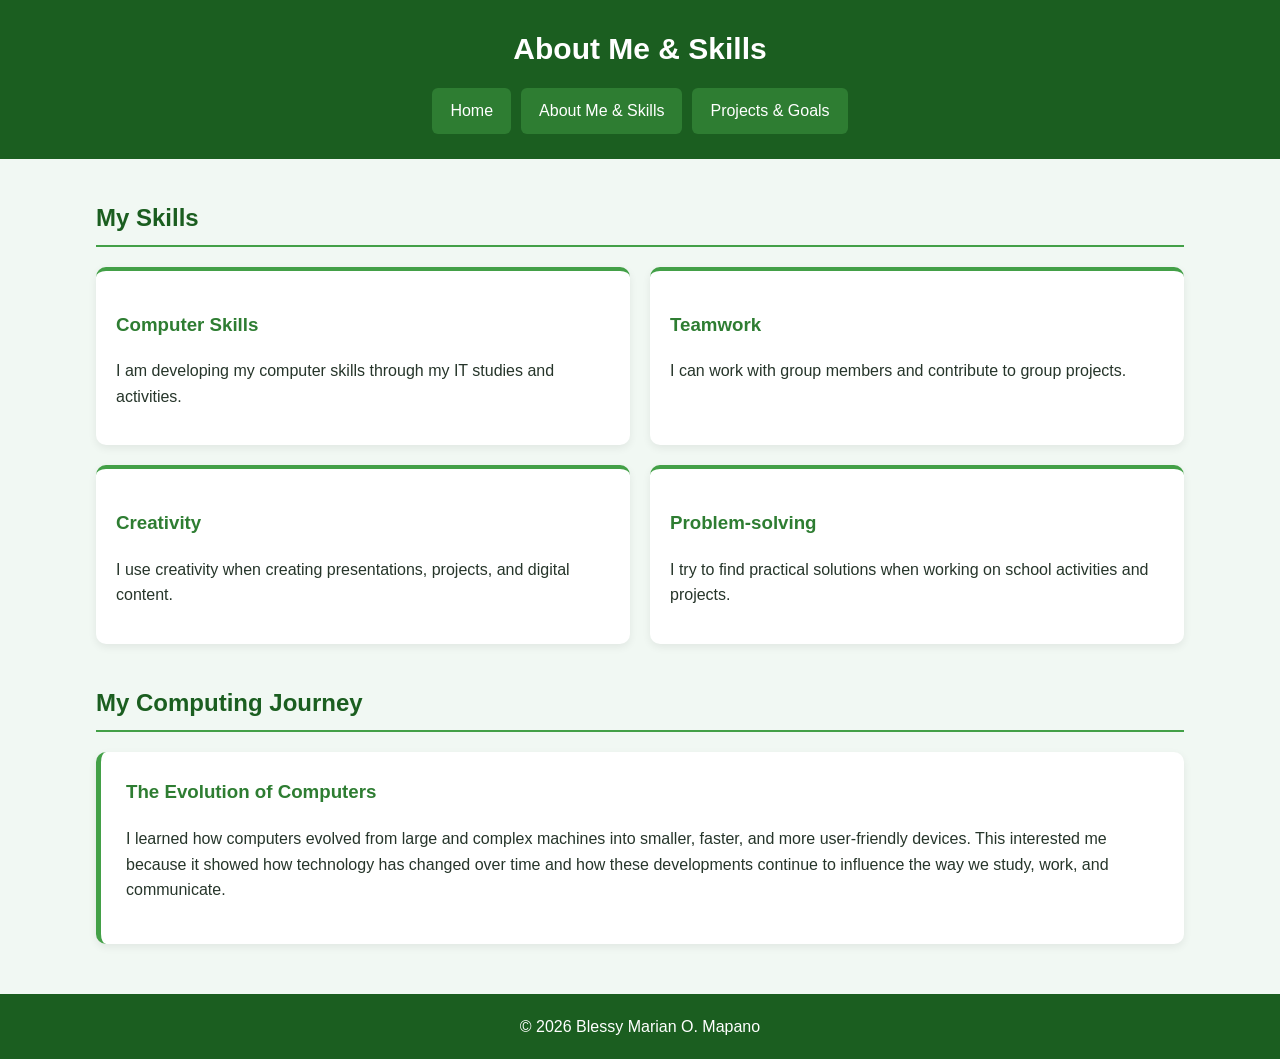
<file: about.html>
<!DOCTYPE html>
<html lang="en">
<head>
    <meta charset="UTF-8">
    <meta name="viewport" content="width=device-width, initial-scale=1.0">
    <title>About Me & Skills | Blessy Marian O. Mapano</title>
    <link rel="stylesheet" href="style.css">
</head>

<body>

<header>
    <h1>About Me & Skills</h1>

    <nav>
        <a href="index.html">Home</a>
        <a href="about.html">About Me & Skills</a>
        <a href="projects.html">Projects & Goals</a>
    </nav>
</header>

<main>

    <section>
        <h2>My Skills</h2>

        <div class="skills">

            <div class="skill-card">
                <h3>Computer Skills</h3>
                <p>I am developing my computer skills through my IT studies and activities.</p>
            </div>

            <div class="skill-card">
                <h3>Teamwork</h3>
                <p>I can work with group members and contribute to group projects.</p>
            </div>

            <div class="skill-card">
                <h3>Creativity</h3>
                <p>I use creativity when creating presentations, projects, and digital content.</p>
            </div>

            <div class="skill-card">
                <h3>Problem-solving</h3>
                <p>I try to find practical solutions when working on school activities and projects.</p>
            </div>

        </div>
    </section>


    <section>
        <h2>My Computing Journey</h2>

        <div class="card">
            <h3>The Evolution of Computers</h3>

            <p>
                I learned how computers evolved from large and complex machines
                into smaller, faster, and more user-friendly devices. This
                interested me because it showed how technology has changed over
                time and how these developments continue to influence the way
                we study, work, and communicate.
            </p>
        </div>
    </section>

</main>

<footer>
    <p>&copy; 2026 Blessy Marian O. Mapano</p>
</footer>

</body>
</html>
</file>
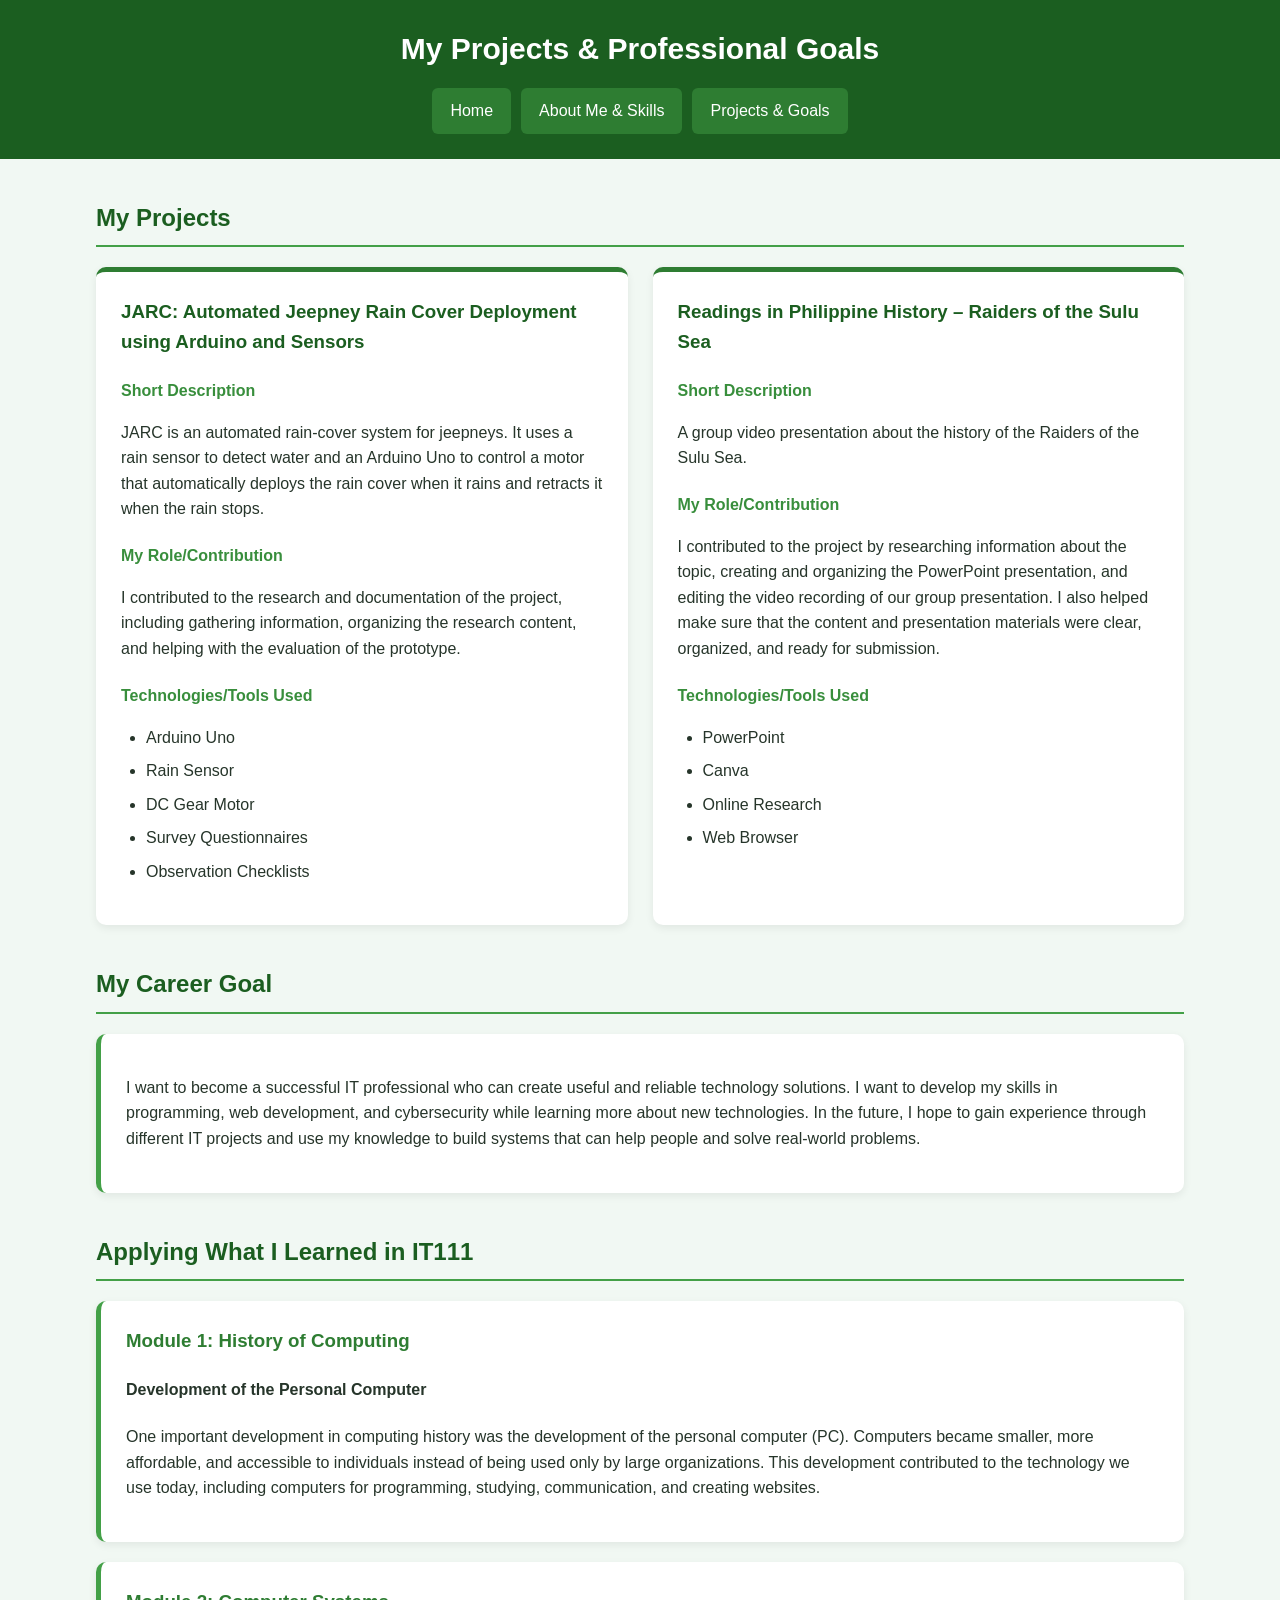
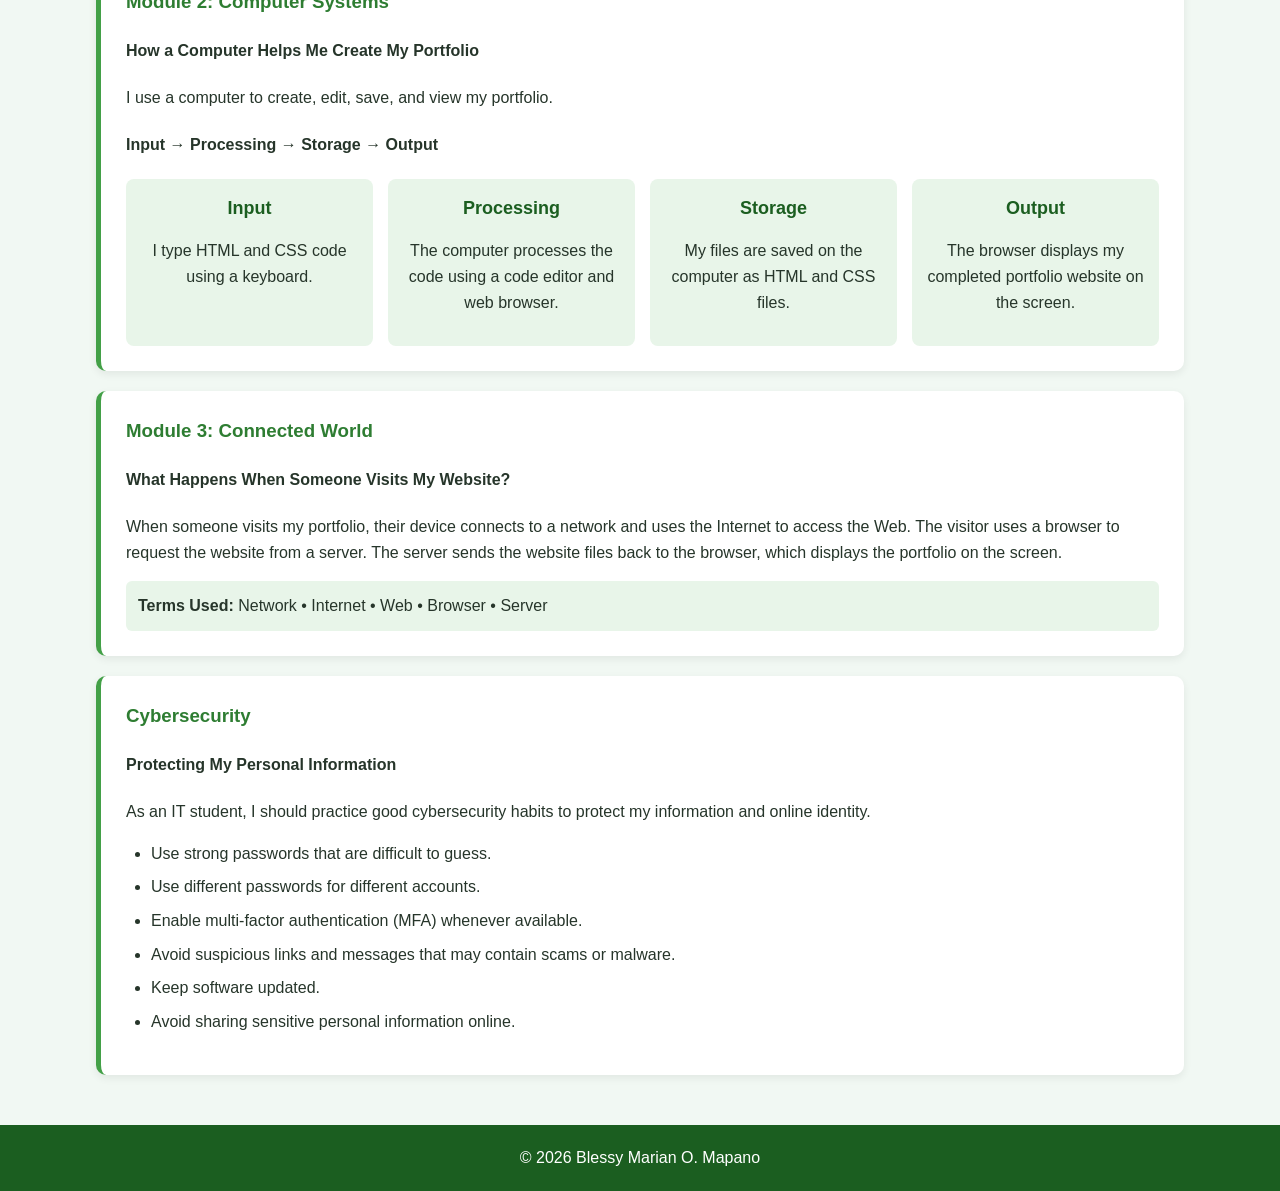
<file: projects.html>
<!DOCTYPE html>
<html lang="en">
<head>
    <meta charset="UTF-8">
    <meta name="viewport" content="width=device-width, initial-scale=1.0">
    <title>Projects & Goals | Blessy Marian O. Mapano</title>
    <link rel="stylesheet" href="style.css">
</head>

<body>

<header>
    <h1>My Projects & Professional Goals</h1>

    <nav>
        <a href="index.html">Home</a>
        <a href="about.html">About Me & Skills</a>
        <a href="projects.html">Projects & Goals</a>
    </nav>
</header>

<main>

    <!-- MY PROJECTS -->
    <section>
        <h2>My Projects</h2>

        <div class="project-grid">

            <!-- PROJECT 1 -->
            <div class="project-card">

                <h3>JARC: Automated Jeepney Rain Cover Deployment using Arduino and Sensors</h3>

                <h4>Short Description</h4>

                <p>
                    JARC is an automated rain-cover system for jeepneys.
                    It uses a rain sensor to detect water and an Arduino Uno
                    to control a motor that automatically deploys the rain
                    cover when it rains and retracts it when the rain stops.
                </p>

                <h4>My Role/Contribution</h4>

                <p>
                    I contributed to the research and documentation of the
                    project, including gathering information, organizing the
                    research content, and helping with the evaluation of the
                    prototype.
                </p>

                <h4>Technologies/Tools Used</h4>

                <ul>
                    <li>Arduino Uno</li>
                    <li>Rain Sensor</li>
                    <li>DC Gear Motor</li>
                    <li>Survey Questionnaires</li>
                    <li>Observation Checklists</li>
                </ul>

            </div>


            <!-- PROJECT 2 -->
            <div class="project-card">

                <h3>Readings in Philippine History – Raiders of the Sulu Sea</h3>

                <h4>Short Description</h4>

                <p>
                    A group video presentation about the history of the
                    Raiders of the Sulu Sea.
                </p>

                <h4>My Role/Contribution</h4>

                <p>
                    I contributed to the project by researching information
                    about the topic, creating and organizing the PowerPoint
                    presentation, and editing the video recording of our group
                    presentation. I also helped make sure that the content
                    and presentation materials were clear, organized, and
                    ready for submission.
                </p>

                <h4>Technologies/Tools Used</h4>

                <ul>
                    <li>PowerPoint</li>
                    <li>Canva</li>
                    <li>Online Research</li>
                    <li>Web Browser</li>
                </ul>

            </div>

        </div>
    </section>


    <!-- CAREER GOAL -->
    <section>
        <h2>My Career Goal</h2>

        <div class="card">

            <p>
                I want to become a successful IT professional who can create
                useful and reliable technology solutions. I want to develop
                my skills in programming, web development, and cybersecurity
                while learning more about new technologies. In the future,
                I hope to gain experience through different IT projects and
                use my knowledge to build systems that can help people and
                solve real-world problems.
            </p>

        </div>
    </section>


    <!-- APPLYING IT111 -->
    <section>
        <h2>Applying What I Learned in IT111</h2>


        <!-- MODULE 1 -->
        <div class="card">

            <h3>Module 1: History of Computing</h3>

            <h4>Development of the Personal Computer</h4>

            <p>
                One important development in computing history was the
                development of the personal computer (PC). Computers became
                smaller, more affordable, and accessible to individuals
                instead of being used only by large organizations. This
                development contributed to the technology we use today,
                including computers for programming, studying, communication,
                and creating websites.
            </p>

        </div>


        <!-- MODULE 2 -->
        <div class="card">

            <h3>Module 2: Computer Systems</h3>

            <h4>How a Computer Helps Me Create My Portfolio</h4>

            <p>
                I use a computer to create, edit, save, and view my portfolio.
            </p>

            <h4>Input → Processing → Storage → Output</h4>

            <div class="system-flow">

                <div>
                    <strong>Input</strong>
                    <p>I type HTML and CSS code using a keyboard.</p>
                </div>

                <div>
                    <strong>Processing</strong>
                    <p>The computer processes the code using a code editor and web browser.</p>
                </div>

                <div>
                    <strong>Storage</strong>
                    <p>My files are saved on the computer as HTML and CSS files.</p>
                </div>

                <div>
                    <strong>Output</strong>
                    <p>The browser displays my completed portfolio website on the screen.</p>
                </div>

            </div>

        </div>


        <!-- MODULE 3 -->
        <div class="card">

            <h3>Module 3: Connected World</h3>

            <h4>What Happens When Someone Visits My Website?</h4>

            <p>
                When someone visits my portfolio, their device connects to a
                network and uses the Internet to access the Web. The visitor
                uses a browser to request the website from a server. The
                server sends the website files back to the browser, which
                displays the portfolio on the screen.
            </p>

            <div class="terms">
                <strong>Terms Used:</strong>
                Network • Internet • Web • Browser • Server
            </div>

        </div>


        <!-- CYBERSECURITY -->
        <div class="card">

            <h3>Cybersecurity</h3>

            <h4>Protecting My Personal Information</h4>

            <p>
                As an IT student, I should practice good cybersecurity habits
                to protect my information and online identity.
            </p>

            <ul>
                <li>Use strong passwords that are difficult to guess.</li>
                <li>Use different passwords for different accounts.</li>
                <li>Enable multi-factor authentication (MFA) whenever available.</li>
                <li>Avoid suspicious links and messages that may contain scams or malware.</li>
                <li>Keep software updated.</li>
                <li>Avoid sharing sensitive personal information online.</li>
            </ul>

        </div>

    </section>

</main>

<footer>
    <p>&copy; 2026 Blessy Marian O. Mapano</p>
</footer>

</body>
</html>
</file>
<file: style.css>
/* GENERAL STYLE */

* {
    box-sizing: border-box;
}

body {
    margin: 0;
    font-family: Arial, Helvetica, sans-serif;
    background-color: #f1f8f3;
    color: #26352a;
    line-height: 1.6;
}


/* HEADER */

header {
    background-color: #1b5e20;
    color: white;
    padding: 25px 8%;
    text-align: center;
}

header h1 {
    margin: 0 0 15px;
    font-size: 30px;
}


/* NAVIGATION */

nav {
    display: flex;
    justify-content: center;
    flex-wrap: wrap;
    gap: 10px;
}

nav a {
    color: white;
    text-decoration: none;
    padding: 10px 18px;
    border-radius: 6px;
    background-color: #2e7d32;
    transition: 0.3s;
}

nav a:hover {
    background-color: #66bb6a;
}


/* MAIN */

main {
    width: 85%;
    max-width: 1100px;
    margin: 40px auto;
}

section {
    margin-bottom: 40px;
}

section h2 {
    color: #1b5e20;
    border-bottom: 2px solid #43a047;
    padding-bottom: 8px;
}


/* HOMEPAGE */

.hero {
    display: flex;
    align-items: center;
    justify-content: space-between;
    gap: 40px;
    background-color: white;
    padding: 40px;
    border-radius: 12px;
    box-shadow: 0 3px 10px rgba(0, 0, 0, 0.08);
}

.hero-text {
    flex: 1;
}

.hero h2 {
    font-size: 36px;
    color: #1b5e20;
    border: none;
}

.hero p {
    font-size: 18px;
}


/* PROFILE PHOTO */

.profile {
    flex: 0 0 220px;
    text-align: center;
}

.profile img {
    width: 200px;
    height: 200px;
    object-fit: cover;
    border-radius: 50%;
    border: 5px solid #43a047;
}


/* CARDS */

.card {
    background-color: white;
    padding: 25px;
    margin: 20px 0;
    border-radius: 10px;
    border-left: 5px solid #43a047;
    box-shadow: 0 3px 8px rgba(0, 0, 0, 0.07);
}

.card h3 {
    color: #2e7d32;
    margin-top: 0;
}


/* SKILLS */

.skills {
    display: grid;
    grid-template-columns: repeat(2, 1fr);
    gap: 20px;
}

.skill-card {
    background-color: white;
    padding: 20px;
    border-radius: 10px;
    border-top: 4px solid #43a047;
    box-shadow: 0 3px 8px rgba(0, 0, 0, 0.07);
}

.skill-card h3 {
    color: #2e7d32;
}


/* PROJECTS */

.project-grid {
    display: grid;
    grid-template-columns: repeat(2, 1fr);
    gap: 25px;
}

.project-card {
    background-color: white;
    padding: 25px;
    border-radius: 10px;
    border-top: 5px solid #2e7d32;
    box-shadow: 0 3px 8px rgba(0, 0, 0, 0.07);
}

.project-card h3 {
    color: #1b5e20;
    margin-top: 0;
}

.project-card h4 {
    color: #388e3c;
    margin-bottom: 5px;
}


/* COMPUTER SYSTEM FLOW */

.system-flow {
    display: grid;
    grid-template-columns: repeat(4, 1fr);
    gap: 15px;
    margin-top: 20px;
}

.system-flow div {
    background-color: #e8f5e9;
    padding: 15px;
    border-radius: 8px;
    text-align: center;
}

.system-flow strong {
    color: #1b5e20;
    font-size: 18px;
}


/* TERMS */

.terms {
    background-color: #e8f5e9;
    padding: 12px;
    border-radius: 6px;
}


/* LISTS */

ul {
    padding-left: 25px;
}

li {
    margin-bottom: 8px;
}


/* FOOTER */

footer {
    background-color: #1b5e20;
    color: white;
    text-align: center;
    padding: 20px;
    margin-top: 50px;
}

footer p {
    margin: 0;
}


/* MOBILE */

@media (max-width: 768px) {

    main {
        width: 92%;
    }

    .hero {
        flex-direction: column-reverse;
        text-align: center;
        padding: 25px;
    }

    .hero h2 {
        font-size: 28px;
    }

    .skills {
        grid-template-columns: 1fr;
    }

    .project-grid {
        grid-template-columns: 1fr;
    }

    .system-flow {
        grid-template-columns: 1fr;
    }

    nav {
        flex-direction: column;
    }

    nav a {
        display: block;
    }
}
</file>
